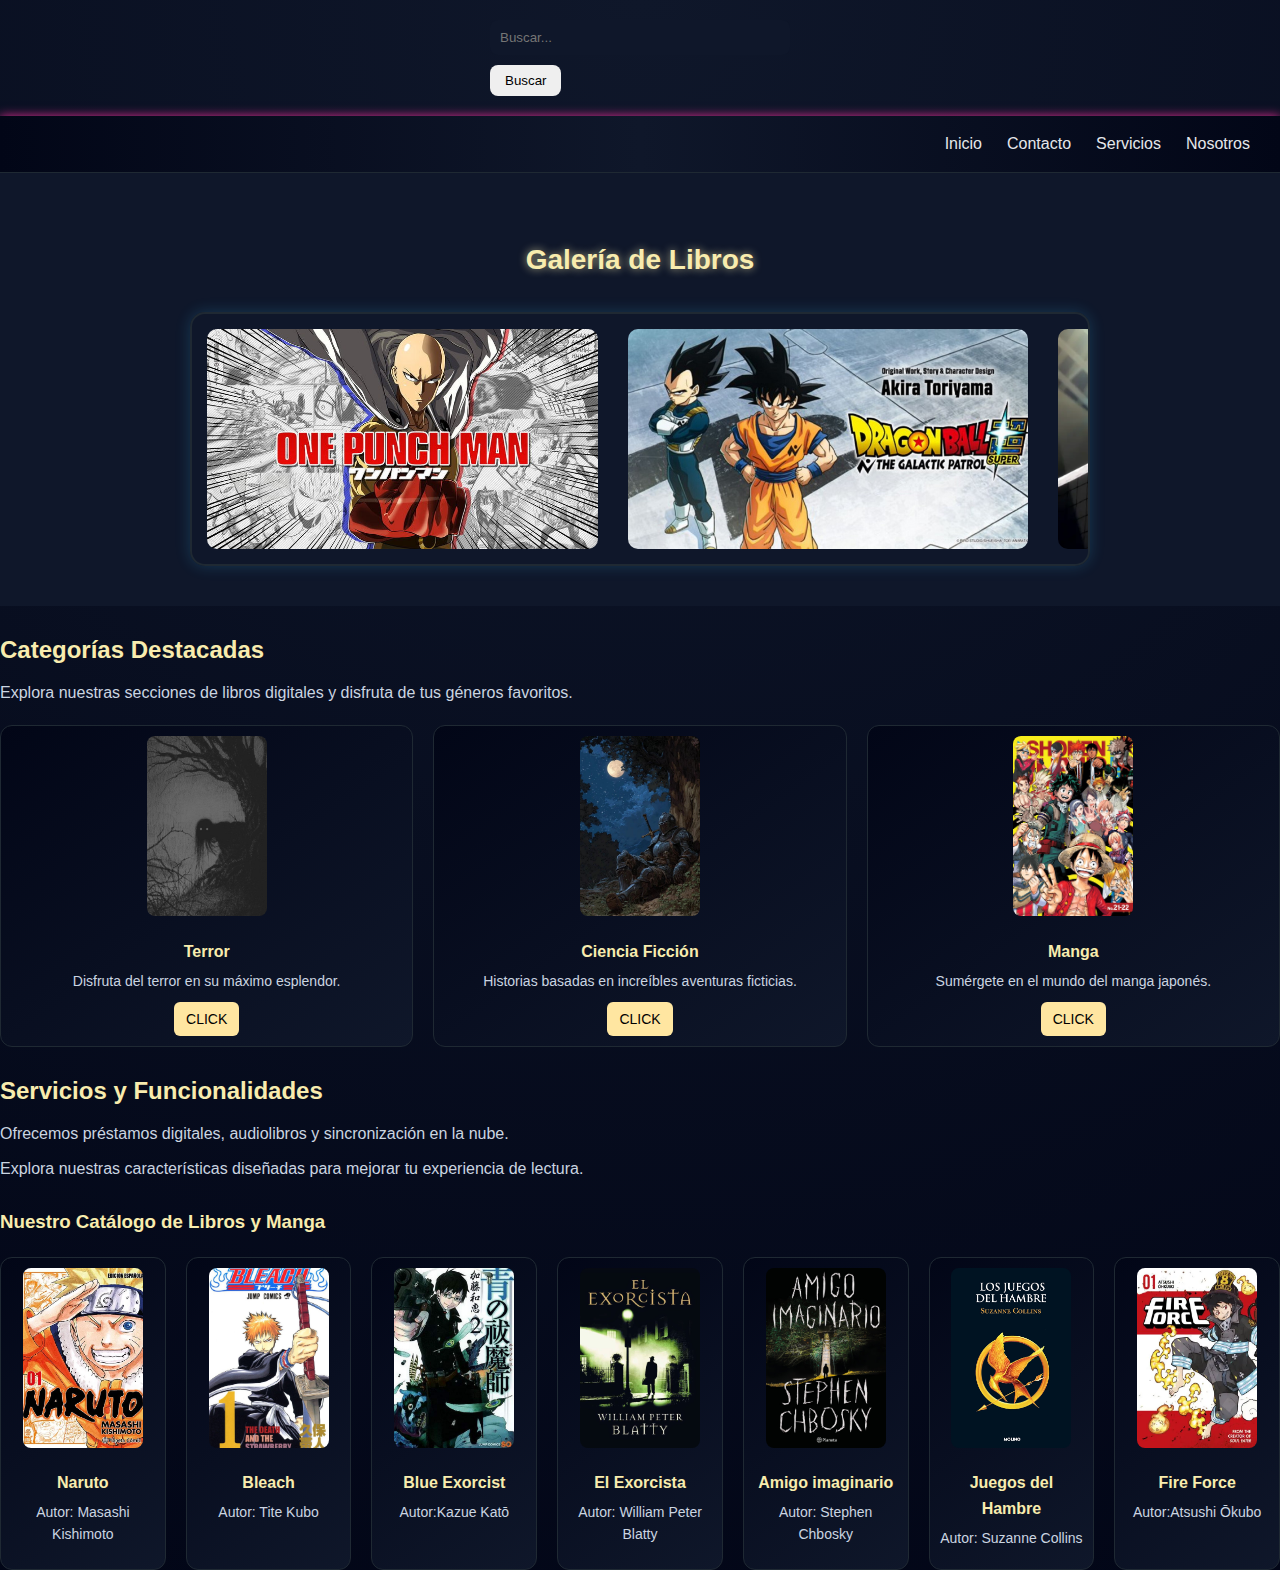
<file: inicio/html/index.html>
<!-- codigo basico de html-->
<!DOCTYPE html>
 <!-- español-ecuador -->
<html lang="es-EC">
<head>
    <meta charset="UTF-8">
    <meta name="viewport" content="width=device-width, initial-scale=1.0">
    <title>Contempla la biblioteca</title>
    <link rel="stylesheet" href="../css/style.css">
</head>
<body>
    <div class="buscador-container">
        <div id="mensajeError" class="mensaje-error"></div>
  <input type="text" id="buscador" placeholder="Buscar..." autocomplete="off">
  <div id="sugerencias"></div>
  <button id="btnBuscar">Buscar</button>
</div>

    <nav>
    <ul>
        <li><a href="../html/index.html">Inicio</a></li>
        <li><a href="../SERVICIO/contacto.html">Contacto</a></li>
        <li><a href="../SERVICIO/servicios.html">Servicios</a></li>
        <li><a href="../SERVICIO/nosotros.html">Nosotros</a></li>
    </ul>
</nav>

<script src="../scrip.js/scrip.js"></script>


<section class="ruleta">
    <h2 class="titulo">Galería de Libros</h2>
    <div class="ruleta-contenedor">
        <div class="ruleta-track">
            <img src="../fondos/saitama.jpg" alt="One Punch Man">
            <img src="../fondos/dragonball.jfif" alt="Dragon Ball">
            <img src="../fondos/haik.webp" alt="Haikyuu">
        </div>
    </div>
</section>
<section id="categorias">
    <h2>Categorías Destacadas</h2>
    <p>Explora nuestras secciones de libros digitales y disfruta de tus géneros favoritos.</p>

    <div class="galeria-libros">
        <article>
            <img src="../fondos/terrorlink.jpeg" alt="Terror">
            <h4>Terror</h4>
            <p>Disfruta del terror en su máximo esplendor.</p>
            <a href="terror.html" class="boton">CLICK</a>
        </article>

        <article>
            <img src="../fondos/ficcionlink.jpeg" alt="Ciencia Ficción">
            <h4>Ciencia Ficción</h4>
            <p>Historias basadas en increíbles aventuras ficticias.</p>
            <a href="ficcion.html" class="boton">CLICK</a>
        </article>

        <article>
            <img src="../fondos/manlink.jpeg" alt="Manga">
            <h4>Manga</h4>
            <p>Sumérgete en el mundo del manga japonés.</p>
            <a href="manga.html" class="boton">CLICK</a>
        </article>
    </div>
</section>

    </div>

 <section id="servicios">
            <h2>Servicios y Funcionalidades</h2>
            <p>Ofrecemos préstamos digitales, audiolibros y sincronización en la nube.</p>
            <p>Explora nuestras características diseñadas para mejorar tu experiencia de lectura.</p>
            
            <h3>Nuestro Catálogo de Libros y Manga</h3>
            <div class="galeria-libros">
                <article>
                    <img src="../fondos/naruto.webp" alt="Portada Naruto">
                    <h4>Naruto</h4>
                    <p>Autor: Masashi Kishimoto</p>
                </article>

                <article>
                    <img src="../fondos/bleach.jpeg" alt="Portada Bleach">
                    <h4>Bleach</h4>
                    <p>Autor: Tite Kubo</p>
                </article>

                <article>
                    <img src="../fondos/fuego.jfif" alt="Portada Blue Exorcist">
                    <h4>Blue Exorcist</h4>
                    <p>Autor:Kazue Katō</p>

                </article>

                <article>
                    <img src="../fondos/El exorcista.jpg" alt="Portada El Exorcista">
                    <h4>El Exorcista</h4>
                    <p>Autor: William Peter Blatty</p>
                </article>

                <article>
                    <img src="../fondos/1016591304992-portada-amigo-imaginario-stephen-chbosky-201907021446jpg.avif" alt="Portada Cien Años de Soledad">
                    <h4>Amigo imaginario</h4>
                    <p>Autor: Stephen Chbosky</p>
                </article>

                <article>
                    <img src="../fondos/71N9ipxBq-L._SL1500_.jpg" alt="Portada Juegos del Hambre">
                    <h4>Juegos del Hambre</h4>
                    <p>Autor: Suzanne Collins</p>
                </article>

                <article>
                    <img src="../fondos/force.webp" alt="Portada Fire Force">
                    <h4>Fire Force</h4>
                    <p>Autor:Atsushi Ōkubo</p>
                </article>

            </div>
        </section>

</body>
</html>
</file>
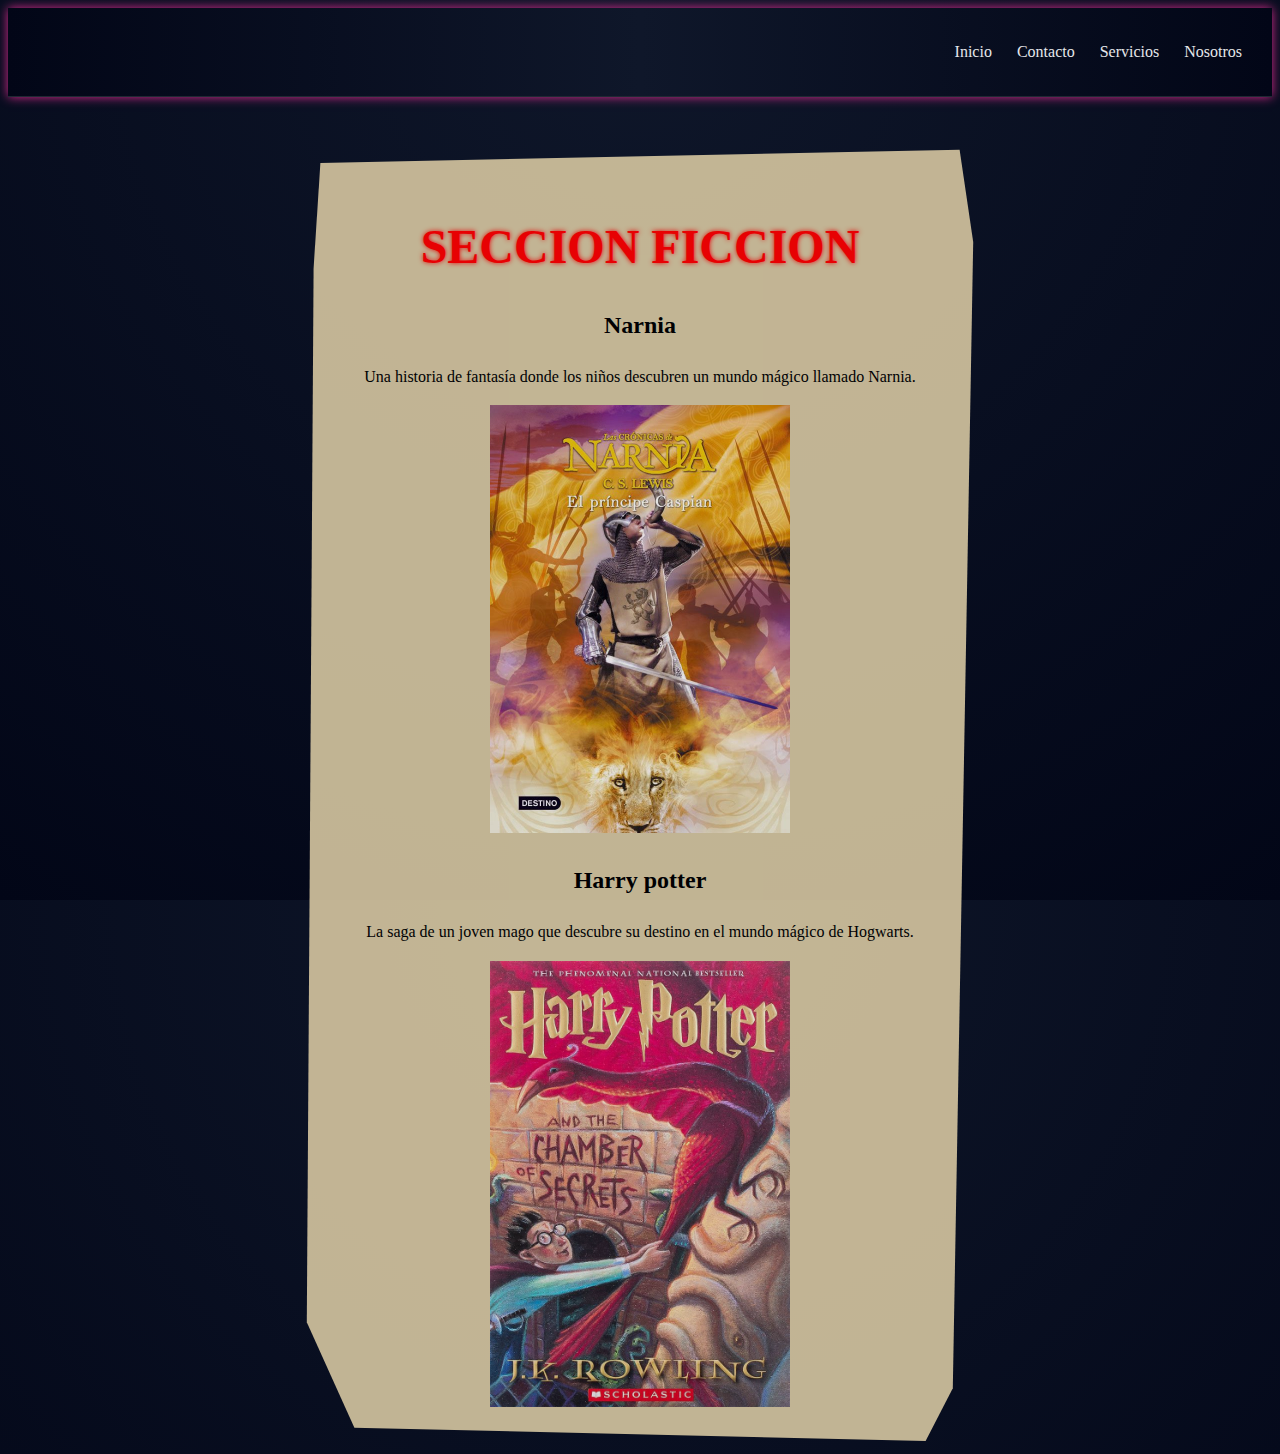
<file: inicio/html/ficcion.html>
<!DOCTYPE html>
<html lang="es-EC">
<head>
    <meta charset="UTF-8">
    <meta name="viewport" content="width=device-width, initial-scale=1.0">
    <link rel="stylesheet" href="../css/ficcion.css">
    <title>ficcion</title>
</head>
<body>
<nav>
    <ul >
        <li><a href="index.html">Inicio</a></li>
        <li><a href="../SERVICIO/contacto.html">Contacto</a></li>
        <li><a href="../SERVICIO/servicios.html">Servicios</a></li>
        <li><a href="../SERVICIO/nosotros.html">Nosotros</a></li>
    </ul>
</nav>
<div class="contenedor">
    <h1 class="brillo-rojo titulo">SECCION FICCION</h1>
<div class="letra">
    <h2> Narnia</h2>
    <p>Una historia de fantasía donde los niños descubren un mundo mágico llamado Narnia.</p>
  <a href="https://es.readanybook.com/leer-libros-online-gratis/las-cronicas-de-narnia-la-coleccion-completa-23097/">
   <img  src="../fondos/narnia.jpeg" alt="Ir a otra página" class="img-boton">
  </a>



   <h2> Harry potter</h2>
   <p>La saga de un joven mago que descubre su destino en el mundo mágico de Hogwarts.</p>
   <a href="https://es.readanybook.com/leer-libros-online-gratis/harry-potter-y-la-piedra-filosofal-15607/" >
<img  src="../fondos/harry.jpeg" alt="Ir a otra página" class="img-boton">
    </a>
</div>
</div>
</body>
</html>
</file>
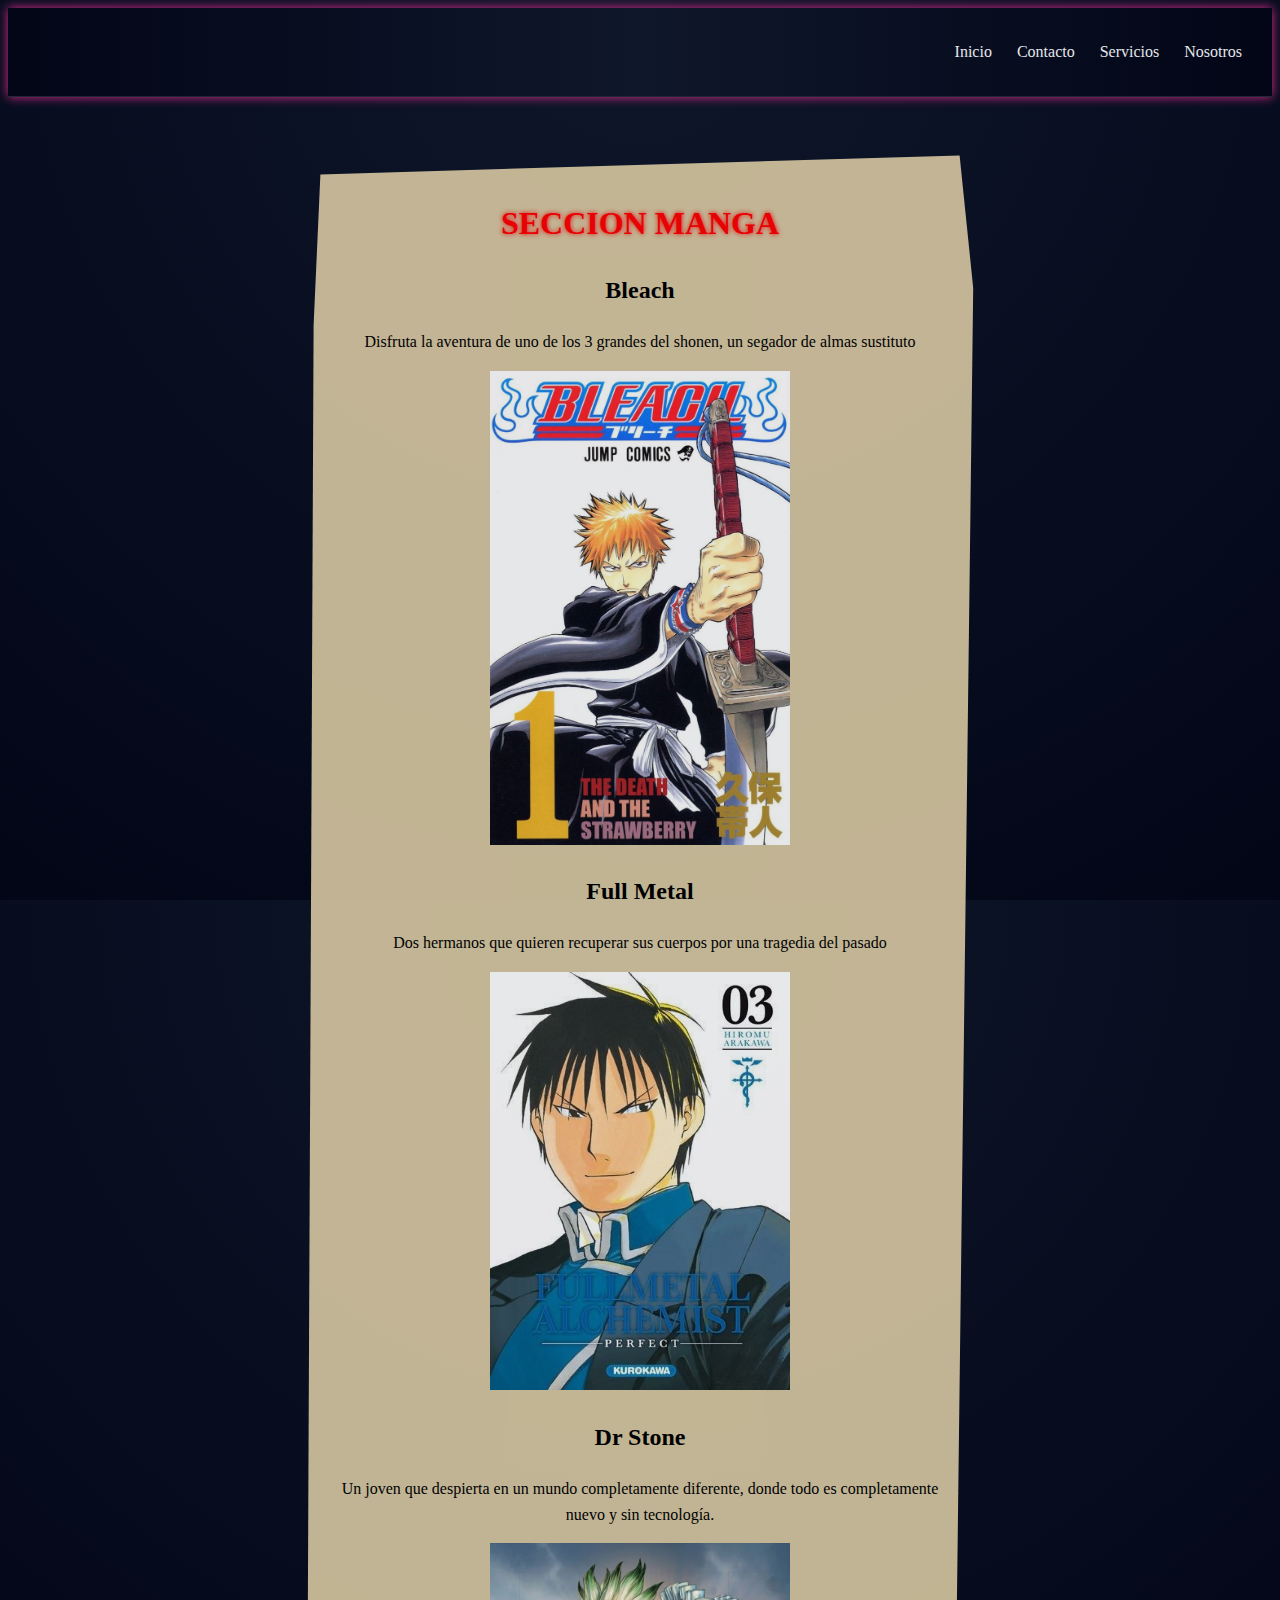
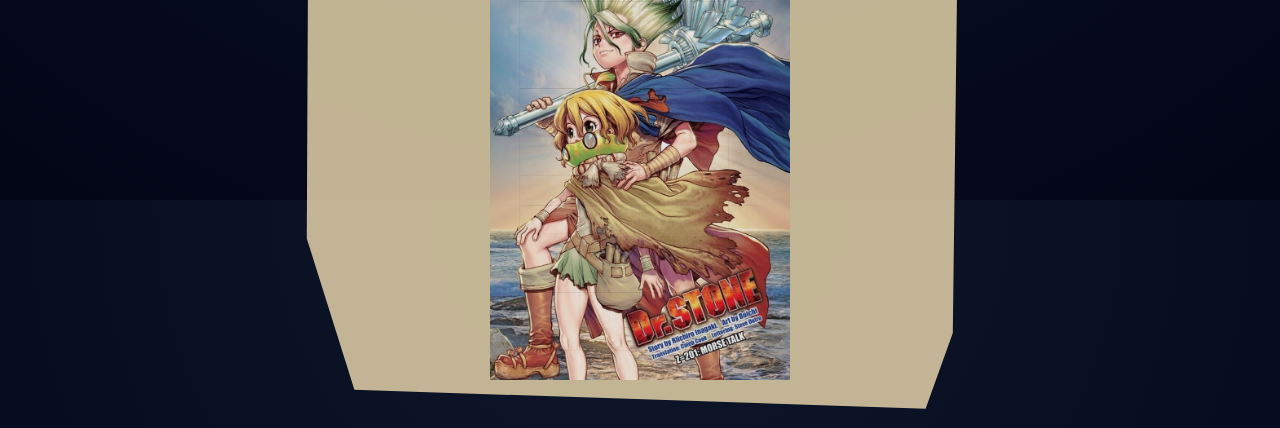
<file: inicio/html/manga.html>
<!DOCTYPE html>
<html lang="es-EC">
<head>
    <meta charset="UTF-8">
    <meta name="viewport" content="width=device-width, initial-scale=1.0">
    <title>manga</title>
</head>
<body>
    <nav>
    <ul >
        <li><a href="index.html">Inicio</a></li>
        <li><a href="../SERVICIO/contacto.html">Contacto</a></li>
        <li><a href="../SERVICIO/servicios.html">Servicios</a></li>
        <li><a href="../SERVICIO/nosotros.html">Nosotros</a></li>
    </ul>
</nav>
    <div class="contenedor">
    <h1 class="brillo-rojo" class="titulo" >SECCION MANGA</h1>
     <link rel="stylesheet" href="../css/manga.css">
    <div class="letra">
    <h2> Bleach</h2>
    <p>Disfruta la aventura de uno de los 3 grandes del shonen, un segador de almas sustituto </p>
   <a href="https://mangalector.com/manga/bleach/" >
    <img  src="../fondos/bleach.jpeg" alt="Ir a otra página" class="img-boton">
</a>

   <h2> Full Metal</h2>
   <p>Dos hermanos que quieren recuperar sus cuerpos por una tragedia del pasado </p>
   <a href="https://mangalector.com/manga/fullmetal-alchemist" >
    <img  src="../fondos/full metal.jpeg" alt="Ir a otra página" class="img-boton">
</a>

   <h2> Dr Stone </h2>
   <p>Un joven que despierta en un mundo completamente diferente, donde todo es completamente nuevo y sin tecnología.</p>
   <a href="https://mangalector.com/manga/dr-stone/" >
    <img  src="../fondos/dr.jpeg" alt="Ir a otra página" class="img-boton">
</a>
    </div>
</div>
</body>
</html>
</file>
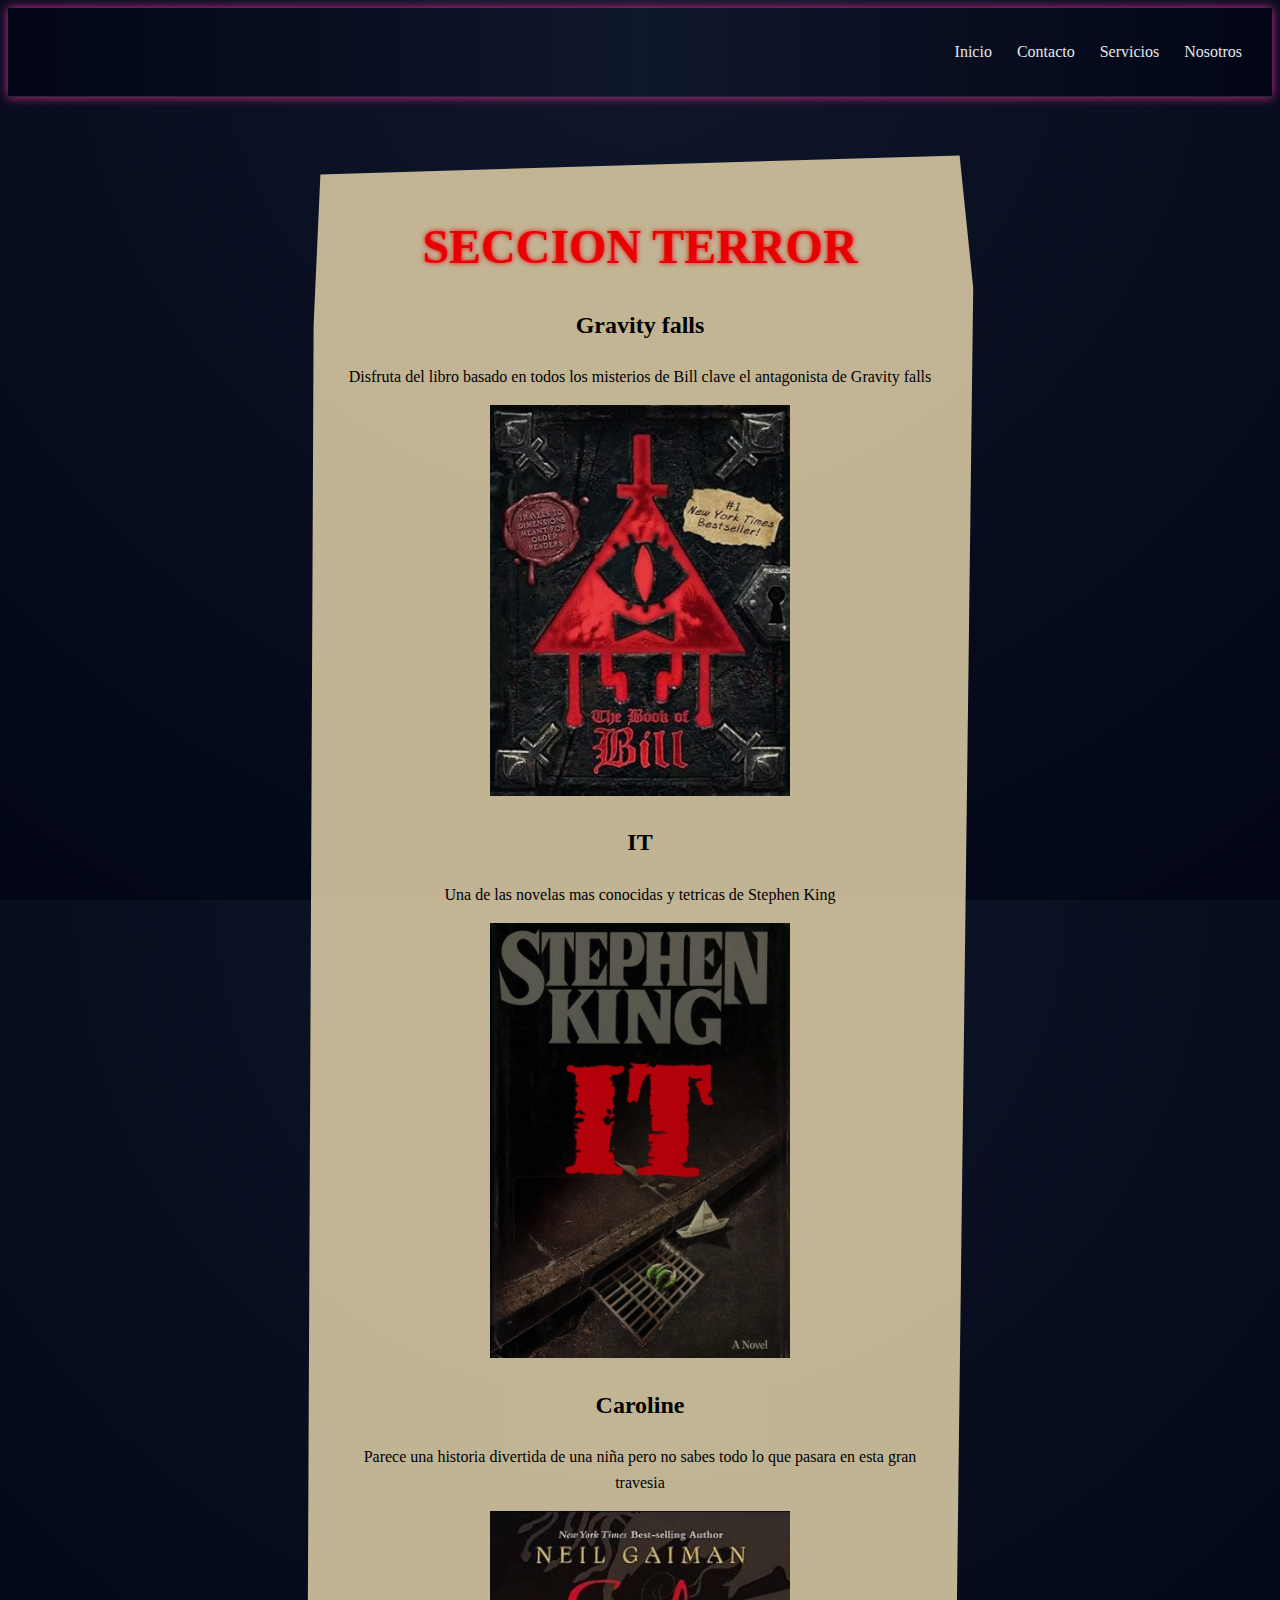
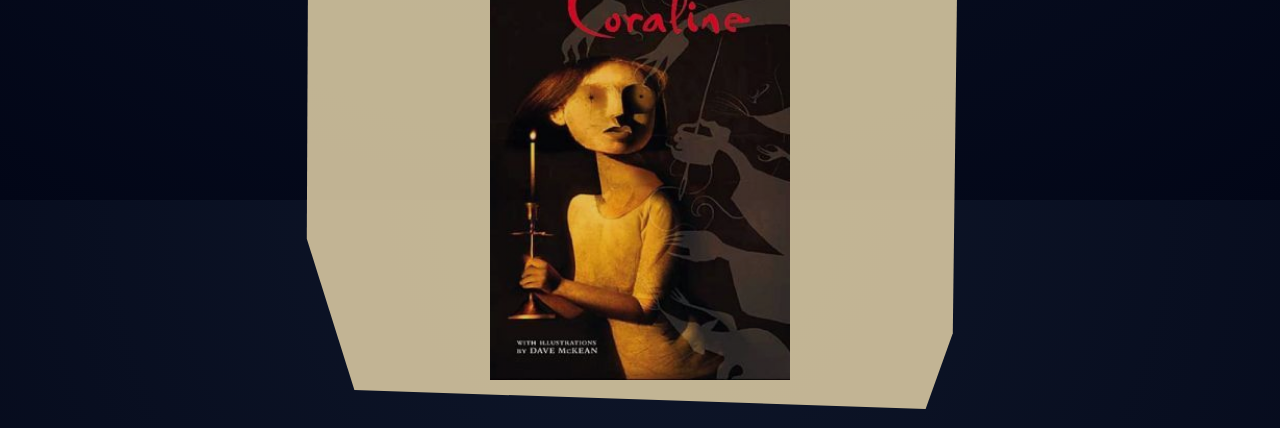
<file: inicio/html/terror.html>
<!DOCTYPE html>
<html lang="es-EC">
<head>
    <meta charset="UTF-8">
    <meta name="viewport" content="width=device-width, initial-scale=1.0">
    <link rel="stylesheet" href="../css/terror.css">
    <title>TERROR</title>
</head>
<body>
<nav>
    <ul >
        <li><a href="index.html">Inicio</a></li>
        <li><a href="../SERVICIO/contacto.html">Contacto</a></li>
        <li><a href="../SERVICIO/servicios.html">Servicios</a></li>
        <li><a href="../SERVICIO/nosotros.html">Nosotros</a></li>
    </ul>
</nav>

    <div class="contenedor">
    <h1 class="brillo-rojo titulo">SECCION TERROR</h1>
    <div class="galeria-libros">
     <h2 class="letra"> Gravity falls</h2>
<p class="letra">Disfruta del libro basado en todos los misterios de Bill clave el antagonista de Gravity falls</p>

 <a href="https://archive.org/details/el-libro-de-bill-1/page/n3/mode/2up">
  <img  src="../fondos/gravity.jpeg" alt="Ir a otra página" class="img-boton">
</a>




   <h2 class="letra"> IT</h2>
   <p class="letra">Una de las novelas mas conocidas y tetricas de Stephen King</p>
<a href="https://www.imperiallibrary.net/it-eso-stephen-king/">
  <img src="../fondos/it.jpg" alt="Ir a otra página" class="img-boton">
</a>

   <h2 class="letra"> Caroline </h2>
   <p class="letra">Parece una historia divertida de una niña pero no sabes todo lo que pasara en esta gran travesia</p>
  <a href="https://docs.google.com/file/d/0B_Q4k6k8MyYJbkFoLVdlWTJ0bzA/view?pli=1&resourcekey=0-ReugSdUUQH0747n74-_xDg">
  <img src="../fondos/caroline.jpeg" alt="Ir a otra página" class="img-boton">
  </a>
    </div>
</div>

</body>
</html>
</file>
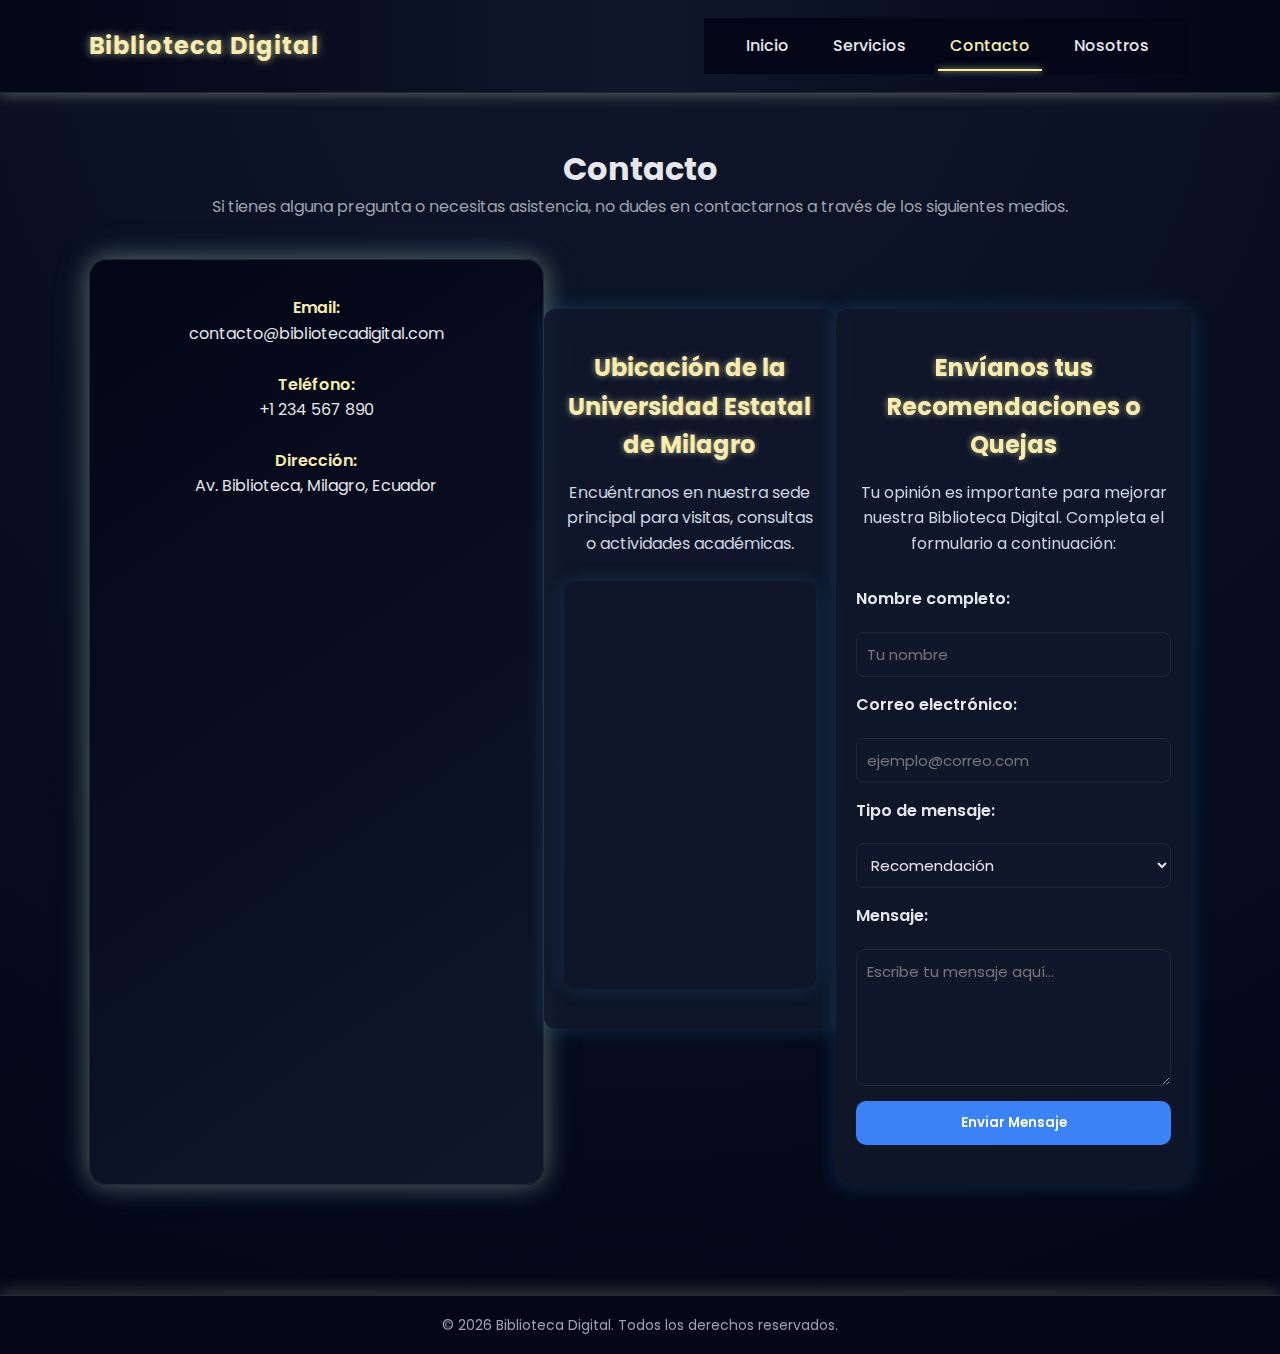
<file: inicio/SERVICIO/contacto.html>
<!DOCTYPE html>
<html lang="es">
<head>
  <meta charset="UTF-8">
  <meta name="viewport" content="width=device-width, initial-scale=1.0">
  <title>Contacto | Biblioteca Digital</title>
  <link rel="stylesheet" href="style.css">
</head>
<body>
    <header>
  <div class="nav-container">
    <h1 class="logo">Biblioteca Digital</h1>
    <nav>
      <ul>
        <li><a href="../html/index.html">Inicio</a></li>
        <li><a href="Servicios.html">Servicios</a></li>
        <li><a href="Contacto.html" class="activo">Contacto</a></li>
        <li><a href="nosotros.html">Nosotros</a></li>
      </ul>
    </nav>
  </div>
</header>

<main class="contenedor">

  <section class="intro">
    <h1>Contacto</h1>
    <p>
      Si tienes alguna pregunta o necesitas asistencia,  
      no dudes en contactarnos a través de los siguientes medios.
    </p>
  </section>

  <section class="contacto-info">
    <ul>
      <li>
        <strong>Email:</strong><br>
        contacto@bibliotecadigital.com
      </li>

      <li>
        <strong>Teléfono:</strong><br>
        +1 234 567 890
      </li>

      <li>
        <strong>Dirección:</strong><br>
        Av. Biblioteca, Milagro, Ecuador
      </li>
    </ul>
     <section id="ubicacion">
  <h2>Ubicación de la Universidad Estatal de Milagro</h2>
  <p>Encuéntranos en nuestra sede principal para visitas, consultas o actividades académicas.</p>

  <div class="mapa-container">
    <iframe src="https://www.google.com/maps/embed?pb=!1m14!1m12!1m3!1d3358.8627003873994!2d-79.60153031595569!3d-2.149681027923557!2m3!1f0!2f0!3f0!3m2!1i1024!2i768!4f13.1!5e1!3m2!1ses-419!2sec!4v1769736047972!5m2!1ses-419!2sec" 
      width="100%" 
      height="400" 
      style="border:0;" 
      allowfullscreen="" 
      loading="lazy" 
      referrerpolicy="no-referrer-when-downgrade">
    </iframe>
      
  </div>
</section>

    <section id="contacto-servicio">
  <h2>Envíanos tus Recomendaciones o Quejas</h2>
  <p>Tu opinión es importante para mejorar nuestra Biblioteca Digital. Completa el formulario a continuación:</p>

  <form class="form-contacto" action="#" method="POST">
    <label for="nombre">Nombre completo:</label>
    <input type="text" id="nombre" name="nombre" placeholder="Tu nombre" required>

    <label for="email">Correo electrónico:</label>
    <input type="email" id="email" name="email" placeholder="ejemplo@correo.com" required>

    <label for="tipo">Tipo de mensaje:</label>
    <select id="tipo" name="tipo">
      <option value="recomendacion">Recomendación</option>
      <option value="queja">Queja</option>
      <option value="consulta">Consulta</option>
    </select>

    <label for="mensaje">Mensaje:</label>
    <textarea id="mensaje" name="mensaje" rows="5" placeholder="Escribe tu mensaje aquí..." required></textarea>

    <button type="submit">Enviar Mensaje</button>
  </form>
</section>

</main>

<footer>
  <p>&copy; 2026 Biblioteca Digital. Todos los derechos reservados.</p>
</footer>

</body>
</html>
</file>
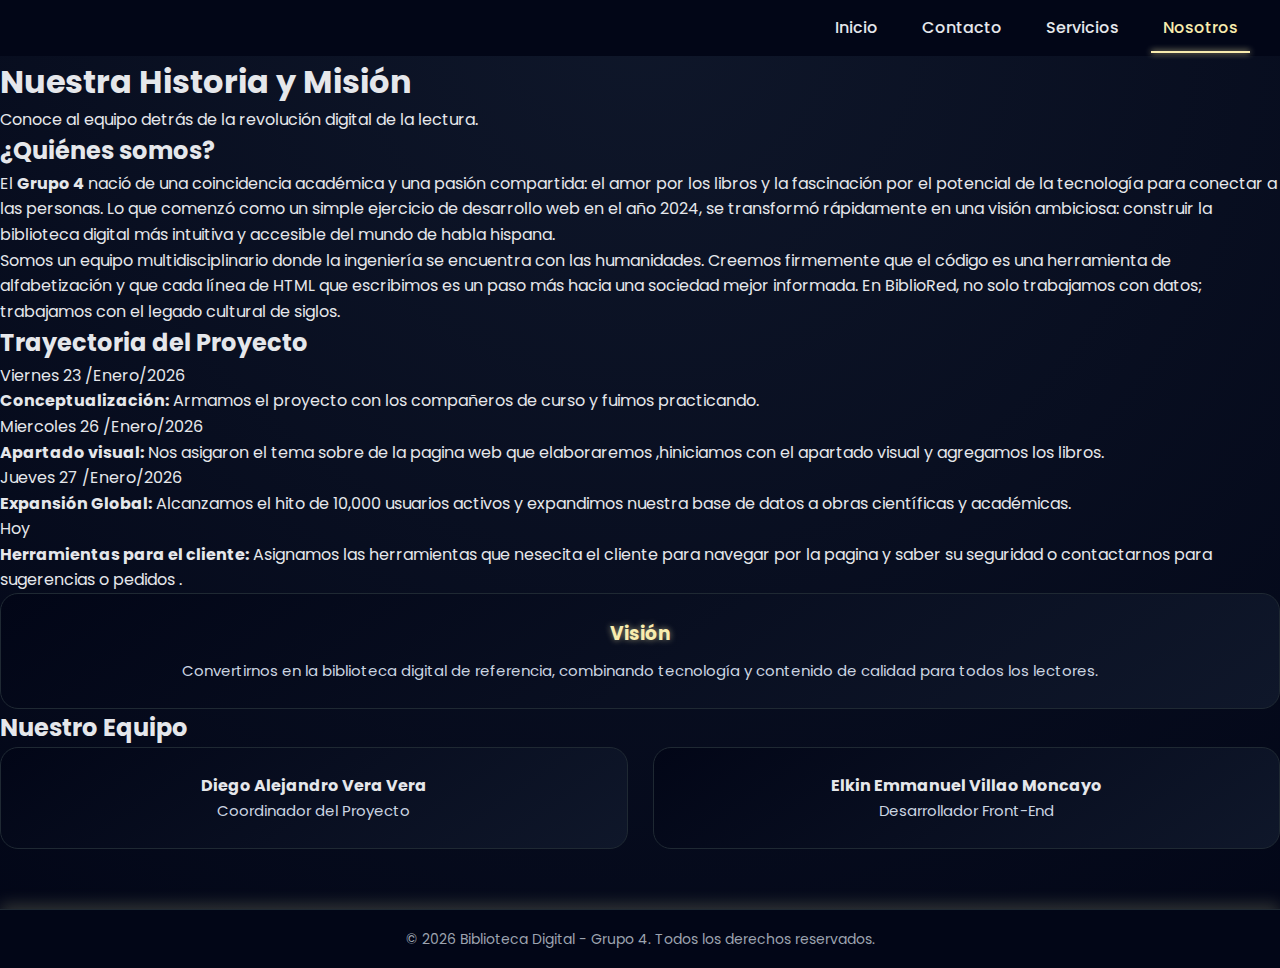
<file: inicio/SERVICIO/nosotros.html>
<!DOCTYPE html>
<html lang="es-EC">
<head>
    <meta charset="UTF-8">
    <meta name="viewport" content="width=device-width, initial-scale=1.0">
    <title>Nosotros | Biblioteca Digital</title>
    <link rel="stylesheet" href="style.css">
</head>
<body>

    <nav>
        <ul>
            <li><a href="../html/index.html">Inicio</a></li>
            <li><a href="contacto.html">Contacto</a></li>
            <li><a href="servicios.html">Servicios</a></li>
            <li><a href="nosotros.html" class="activo">Nosotros</a></li>
        </ul>
    </nav>
     <section class="titulo" id="nosotros">
            <div class="header-nosotros">
                
                <h1>Nuestra Historia y Misión</h1>
                <p class="subtitulo">Conoce al equipo detrás de la revolución digital de la lectura.</p>
            </div>

            <div class="bloque-contenido">
                <h2>¿Quiénes somos?</h2>
                <p>El <strong>Grupo 4</strong> nació de una coincidencia académica y una pasión compartida: el amor por los libros y la fascinación por el potencial de la tecnología para conectar a las personas. Lo que comenzó como un simple ejercicio de desarrollo web en el año 2024, se transformó rápidamente en una visión ambiciosa: construir la biblioteca digital más intuitiva y accesible del mundo de habla hispana.</p>
                 <p>Somos un equipo multidisciplinario donde la ingeniería se encuentra con las humanidades. Creemos firmemente que el código es una herramienta de alfabetización y que cada línea de HTML que escribimos es un paso más hacia una sociedad mejor informada. En BiblioRed, no solo trabajamos con datos; trabajamos con el legado cultural de siglos.</p>
            </div>

            <div class="timeline">
                <h2>Trayectoria del Proyecto</h2>
                <div class="evento">
                    <span class="fecha">Viernes 23 /Enero/2026</span>
                    <p><strong>Conceptualización:</strong> Armamos el proyecto con los compañeros de curso y fuimos practicando. </p>
                </div>

                <div class="evento">
                    <span class="fecha">Miercoles 26 /Enero/2026</span>
                    <p><strong>Apartado visual:</strong> Nos asigaron el tema sobre de la pagina web que elaboraremos ,hiniciamos con el apartado visual y agregamos los libros.</p>
                </div>

                <div class="evento">
                    <span class="fecha">Jueves 27 /Enero/2026</span>
                    <p><strong>Expansión Global:</strong> Alcanzamos el hito de 10,000 usuarios activos y expandimos nuestra base de datos a obras científicas y académicas.</p>
                </div>

                <div class="evento">
                    <span class="fecha">Hoy</span>
                    <p><strong>Herramientas para el cliente:</strong> Asignamos las herramientas que nesecita el cliente para navegar por la pagina y saber su seguridad o contactarnos para sugerencias o pedidos  .</p>
                </div>
                
            </div>

            <div class="card">
                <h3>Visión</h3>
                <p>Convertirnos en la biblioteca digital de referencia, combinando tecnología y contenido de calidad para todos los lectores.</p>
            </div>
        </section>

        <section class="equipo">
            <h2>Nuestro Equipo</h2>
            <div class="cards">

                <div class="card">
                    <h4>Diego Alejandro Vera Vera</h4>
                    <p>Coordinador del Proyecto</p>
                </div>

                <div class="card">
                    <h4>Elkin Emmanuel Villao Moncayo</h4>
                    <p>Desarrollador Front-End</p>
                </div>

            </div>
        </section>
    </div>

    <footer>
        <p>&copy; 2026 Biblioteca Digital - Grupo 4. Todos los derechos reservados.</p>
    </footer>

</body>
</html>
</file>
<file: inicio/css/ficcion.css>
html {
  height: 100%;
}

 /* fondo */
body {
  background: radial-gradient(circle at top, #0f172a, #020617);  /* fondo con degradado circular oscuro*/
  color: #e5e7eb; /* color del texto original */
  line-height: 1.6; /* espacio entre lineas de texto*/
}
 /* menú a la derecha */
nav {
  background: linear-gradient(90deg, #020617, #0f172a, #020617); /* fondo degradado horizontal del menu */
  border-bottom: 1px solid #1f2933; /* linea debajo de menu */
  box-shadow: 0 0 10px rgba(241, 45, 153, 0.89); /* sombra brillante*/
  padding: 15px 30px; /* espacio interno */
}
 /* menú a la derecha */
nav ul {
  list-style: none; /* quita los puntos de la lista */
  display: flex; /* hace que los elementos se acomoden en fila y puedas controlarlos fácilmente.x */
  justify-content: flex-end; /* menú a la derecha */
  gap: 25px;/* espacio entre opciones */
}
nav a {
  text-decoration: none;/* quita el subrayado */
  color: #e5e7eb;/* color de los enlaces */
  font-weight: 500;/* grosor del texto*/
  position: relative;/*  */
  transition: 0.3s;/*animacion suave al cambiar algo */
}
/*Cambia color al pasar el mouse*/
nav a:hover {
  color: #f8ecae;
}


.titulo {
  font-size: 3rem;/* tamaño grande*/
  margin-bottom: 20px;/* espacio debajo*/
  color: rgba(255, 0, 0, 0.767);
  text-shadow: 0 0 12px rgba(255,236,193,0.4);/* brillo alrededor del texto */
}
.letra {
    color: black;
}

.img-boton {
  width: 300px;
  cursor: pointer;/* mano al pasar el mouse*/
  transition: transform 0.3s, opacity 0.3s;
}

.img-boton:hover {
  transform: scale(1.05);
  opacity: 0.8;
}

.brillo-rojo {
  color: red;
  text-shadow: 0 0 5px red;
}




.contenedor{
    text-align: center;/* centra texto */
    padding: 20px;/* espacio interno */
    background-color: #d6c7a1;/* mfondo beige*/

    border-radius: 10px;
    box-shadow: 0 4px 8px rgb(20, 1, 1);
    margin: 40px auto;  
    max-width: 600px;
    
    opacity: 0.9;

   

  padding: 40px;
  clip-path: polygon(
    3% 2%, 97% 1%,
    99% 8%, 96% 95%,
    92% 99%, 8% 98%,
    1% 90%, 2% 10%
  );



}




.harry{
    width: 300px;
    height: 300px;
}

.narnia{
    width: 300px;
    height: 300px;
}
</file>
<file: inicio/css/manga.css>
html {
  height: 100%;
}

 /* fondo */
body {
  background: radial-gradient(circle at top, #0f172a, #020617);
  color: #e5e7eb;
  line-height: 1.6;
}
 /* menú a la derecha */
nav {
  background: linear-gradient(90deg, #020617, #0f172a, #020617);
  border-bottom: 1px solid #1f2933;
 box-shadow: 0 0 10px rgba(241, 45, 153, 0.89); /* sombra brillante*/
  padding: 15px 30px;
}
 /* menú a la derecha */
nav ul {
  list-style: none;
  display: flex;
  justify-content: flex-end; /* menú a la derecha */
  gap: 25px;
}
nav a {
  text-decoration: none;
  color: #e5e7eb;
  font-weight: 500;
  position: relative;
  transition: 0.3s;
}
/*Cambia color al pasar el mouse*/
nav a:hover {
  color: #f8ecae;
}


.titulo {
  font-size: 3rem;
  margin-bottom: 20px;
  color: rgba(255, 0, 0, 0.767);
  text-shadow: 0 0 12px rgba(255,236,193,0.4);
}
.letra {
    color: black;
}

.img-boton {
  width: 300px;
  cursor: pointer;
  transition: transform 0.3s, opacity 0.3s;
}

.img-boton:hover {
  transform: scale(1.05);
  opacity: 0.8;
}

.brillo-rojo {
  color: red;
  text-shadow: 0 0 5px red;
}




.contenedor{
    text-align: center;
    padding: 20px;
    background-color: #d6c7a1;

    border-radius: 10px;
    box-shadow: 0 4px 8px rgb(20, 1, 1);
    margin: 40px auto;  
    max-width: 600px;
    
    opacity: 0.9;

   

  padding: 40px;
  clip-path: polygon(
    3% 2%, 97% 1%,
    99% 8%, 96% 95%,
    92% 99%, 8% 98%,
    1% 90%, 2% 10%
  );



}



.bleach{
    width: 300px;
    height: 300px;
}

.fullmetal{
    width: 300px;
    height: 300px;
}

.drstone{
    width: 300px;
    height: 300px;
}
</file>
<file: inicio/css/terror.css>
html {
  height: 100%;
}

 /* fondo */
body {
  background: radial-gradient(circle at top, #0f172a, #020617);
  color: #e5e7eb;
  line-height: 1.6;
}
 /* menú a la derecha */
nav {
  background: linear-gradient(90deg, #020617, #0f172a, #020617);
  border-bottom: 1px solid #1f2933;
  box-shadow: 0 0 10px rgba(241, 45, 153, 0.89); /* sombra brillante*/
  padding: 15px 30px;
}
 /* menú a la derecha */
nav ul {
  list-style: none;
  display: flex;
  justify-content: flex-end; /* menú a la derecha */
  gap: 25px;
}
nav a {
  text-decoration: none;
  color: #e5e7eb;
  font-weight: 500;
  position: relative;
  transition: 0.3s;
}
/*Cambia color al pasar el mouse*/
nav a:hover {
  color: #f8ecae;
}


.titulo {
  font-size: 3rem;
  margin-bottom: 20px;
  color: rgba(255, 0, 0, 0.767);
  text-shadow: 0 0 12px rgba(255,236,193,0.4);
}
.letra {
    color: black;
}

.img-boton {
  width: 300px;
  cursor: pointer;
  transition: transform 0.3s, opacity 0.3s;
}

.img-boton:hover {
  transform: scale(1.05);
  opacity: 0.8;
}

.brillo-rojo {
  color: red;
  text-shadow: 0 0 5px red;
}




.contenedor{
    text-align: center;
    padding: 20px;
    background-color: #d6c7a1;

    border-radius: 10px;
    box-shadow: 0 4px 8px rgb(20, 1, 1);
    margin: 40px auto;  
    max-width: 600px;
    
    opacity: 0.9;

   

  padding: 40px;
  clip-path: polygon(
    3% 2%, 97% 1%,
    99% 8%, 96% 95%,
    92% 99%, 8% 98%,
    1% 90%, 2% 10%
  );



}


.gravity{
    width: 300px;
    height: 300px;
}

.it{
    width: 300px;
    height: 300px;
}

.caroline{
    width: 300px;
    height: 300px;
      
}
</file>
<file: inicio/SERVICIO/style.css>
@import url('https://fonts.googleapis.com/css2?family=Poppins:wght@300;400;600;700&display=swap');

* {
  margin: 0;
  padding: 0;
  box-sizing: border-box;
  font-family: 'Poppins', sans-serif;
}

body {
  background: radial-gradient(circle at top, #0f172a, #020617);
  color: #e5e7eb;
  line-height: 1.6;
}

/* ===== HEADER ===== */
header {
  background: linear-gradient(90deg, #020617, #0f172a, #020617);
  border-bottom: 1px solid #1f2933;
  box-shadow: 0 0 15px rgba(229, 251, 196, 0.4);
}

.nav-container {
  max-width: 1150px;
  margin: auto;
  padding: 18px 24px;
  display: flex;
  justify-content: space-between;
  align-items: center;
}

.logo {
  font-size: 24px;
  font-weight: 700;
  color: #f8ecae;
  letter-spacing: 1px;
  text-shadow: 0 0 8px rgba(248,236,174,0.7);
}

nav ul {
  list-style: none;
  display: flex;
  gap: 25px;
}

nav a {
  text-decoration: none;
  color: #e5e7eb;
  font-weight: 500;
  position: relative;
}

nav a::after {
  content: "";
  position: absolute;
  left: 0;
  bottom: -6px;
  width: 0%;
  height: 2px;
  background: #f8ecae;
  transition: 0.3s;
  box-shadow: 0 0 6px #f8ecae;
}

nav a:hover::after,
nav a.activo::after {
  width: 100%;
}

nav a:hover,
nav a.activo {
  color: #f8ecae;
}

/* ===== MAIN ===== */
.contenedor {
  max-width: 1150px;
  margin: auto;
  padding: 50px 24px;
}

.intro {
  text-align: center;
  margin-bottom: 40px;
}

.intro h2 {
  font-size: 36px;
  margin-bottom: 10px;
  color: #f9fafb;
  text-shadow: 0 0 12px rgba(255, 236, 193, 0.4);
}

.intro p {
  color: #9ca3af;
}

/* ===== LISTA ===== */
.lista-servicios ul {
  background: rgba(2,6,23,0.8);
  padding: 25px;
  border-radius: 12px;
  border: 1px solid #1f2933;
  margin-bottom: 45px;
  box-shadow: 0 0 20px rgba(56,189,248,0.15);
  text-align: center;
}

.lista-servicios li {
  margin-bottom: 10px;
  position: relative;
}

.lista-servicios li::before {
  color: #38bdf8;
}

/* ===== TARJETAS ===== */
.cards {
  display: grid;
  grid-template-columns: repeat(auto-fit, minmax(230px, 1fr));
  gap: 25px;
}

.card {
  background: linear-gradient(145deg, #020617, #0f172a);
  padding: 25px;
  border-radius: 18px;
  border: 1px solid #1f2933;
  transition: 0.3s ease;
  position: relative;
  overflow: hidden;
  text-align: center;
}

.card::before {
  content: "";
  position: absolute;
  inset: 0;
  background: linear-gradient(120deg, transparent, rgba(239,68,68,0.15), transparent);
  opacity: 0;
  transition: 0.3s;
}

.card:hover::before {
  opacity: 1;
}

.card:hover {
  transform: translateY(-10px) scale(1.02);
  box-shadow: 
    0 0 25px #f8e0bd66,
    0 0 40px rgba(56,189,248,0.2);
}

.card h3 {
  margin-bottom: 10px;
  color: #f8ecae;
  text-shadow: 0 0 6px rgba(248,236,174,0.6);
}

.card p {
  color: #cbd5e1;
  font-size: 15px;
}

/* ===== FOOTER ===== */
footer {
  background: #020617;
  border-top: 1px solid #1f2933;
  text-align: center;
  padding: 18px;
  margin-top: 60px;
  font-size: 14px;
  color: #9ca3af;
  box-shadow: 0 -5px 15px rgba(236, 232, 167, 0.2);
}
/* ===== CONTACTO ===== */

.contacto-info {
  display: flex;
  justify-content: center;
  margin-top: 40px;
}

.contacto-info ul {
  list-style: none;
  background: linear-gradient(145deg, #020617, #0f172a);
  padding: 35px 45px;
  border-radius: 18px;
  border: 1px solid #1f2933;
  box-shadow: 
    0 0 25px #eee9ba59,
    0 0 40px rgba(56,189,248,0.15);
  text-align: center;
  max-width: 500px;
  width: 100%;
}

.contacto-info li {
  margin-bottom: 25px;
  font-size: 16px;
  color: #e5e7eb;
}

.contacto-info li:last-child {
  margin-bottom: 0;
}

.contacto-info strong {
  color: #f8ecae;
  font-weight: 600;
}

.contacto-info li:hover {
  transform: scale(1.03);
  transition: 0.3s;
  text-shadow: 0 0 6px rgba(248,236,174,0.6);
}
/* ===== Sección Servicios ===== */
#servicios {
    padding: 60px 20px;
    background-color: #f9f9f9;
    text-align: center;
}

#servicios h2 {
    font-size: 2.5rem;
    margin-bottom: 15px;
    color: #111827;
    font-weight: 700;
}

#servicios p {
    font-size: 1.1rem;
    margin-bottom: 30px;
    color: #4b5563;
}

#servicios h3 {
    font-size: 1.8rem;
    margin: 40px 0 20px;
    color: #111827;
}

/* ===== Galería de Libros ===== */
.galeria-libros {
    display: grid;
    grid-template-columns: repeat(auto-fit, minmax(180px, 1fr));
    gap: 25px;
    justify-items: center;
    margin-top: 20px;
}

.galeria-libros article {
    background-color: #ffffff;
    border-radius: 12px;
    overflow: hidden;
    box-shadow: 0 8px 20px rgba(0, 0, 0, 0.12);
    transition: transform 0.3s ease, box-shadow 0.3s ease;
    width: 100%;
    max-width: 200px;
    text-align: center;
    padding-bottom: 15px;
}

.galeria-libros article:hover {
    transform: translateY(-5px);
    box-shadow: 0 12px 25px rgba(0, 0, 0, 0.2);
}

.galeria-libros img {
    width: 100%;
    height: 260px;
    object-fit: cover;
}

.galeria-libros h4 {
    margin: 10px 0 5px;
    font-size: 1.1rem;
    color: #1f2937;
}

.galeria-libros p {
    font-size: 0.9rem;
    color: #6b7280;
}

/* ===== Responsive Ajustes ===== */
@media (max-width: 768px) {
    .galeria-libros img {
        height: 220px;
    }
}

@media (max-width: 480px) {
    #servicios h2 {
        font-size: 2rem;
    }
    #servicios h3 {
        font-size: 1.5rem;
    }
}
/* Estilos para el nav */
nav {
  background-color: #020617; /* puedes poner el color que quieras */
  padding: 15px 30px;
}

nav ul {
  list-style: none;
  display: flex;
  justify-content: flex-end; /* esto alinea los elementos a la derecha */
  gap: 20px; /* espacio entre los links */
}

nav a {
  text-decoration: none;
  color: #e5e7eb;
  font-weight: 500;
  padding: 8px 12px;
  border-radius: 6px;
  transition: 0.3s;
}

#contacto-servicio {
  background: rgba(15, 23, 42, 0.9);
  padding: 40px 20px;
  border-radius: 12px;
  margin-top: 50px;
  max-width: 400px;
  margin-left: auto;
  margin-right: auto;
  color: #e5e7eb;
  box-shadow: 0 0 20px rgba(56, 189, 248, 0.2);
}

#contacto-servicio h2 {
  text-align: center;
  margin-bottom: 15px;
  color: #f8ecae;
  text-shadow: 0 0 6px rgba(248, 236, 174, 0.6);
}

#contacto-servicio p {
  text-align: center;
  margin-bottom: 30px;
  color: #cbd5e1;
}

.form-contacto {
  display: flex;
  flex-direction: column;
  gap: 15px;
}

.form-contacto label {
  font-weight: 600;
  margin-bottom: 5px;
}

.form-contacto input,
.form-contacto select,
.form-contacto textarea {
  padding: 10px;
  border-radius: 8px;
  border: 1px solid #1f2933;
  background: #0f172a;
  color: #e5e7eb;
  font-size: 15px;
}

.form-contacto input:focus,
.form-contacto select:focus,
.form-contacto textarea:focus {
  outline: none;
  border-color: #3b82f6;
  box-shadow: 0 0 8px #3b82f6;
}

.form-contacto button {
  padding: 12px;
  background-color: #3b82f6;
  color: #fff;
  border: none;
  border-radius: 10px;
  font-weight: 600;
  cursor: pointer;
  transition: 0.3s;
}

.form-contacto button:hover {
  background-color: #2563eb;
  transform: scale(1.03);
}
#ubicacion {
  padding: 40px 20px;
  max-width: 900px;
  margin: auto;
  text-align: center;
  background: rgba(15, 23, 42, 0.9);
  border-radius: 12px;
  margin-top: 50px;
  color: #e5e7eb;
  box-shadow: 0 0 20px rgba(56, 189, 248, 0.2);
}

#ubicacion h2 {
  color: #f8ecae;
  text-shadow: 0 0 6px rgba(248, 236, 174, 0.6);
  margin-bottom: 15px;
}

#ubicacion p {
  color: #cbd5e1;
  margin-bottom: 25px;
}

.mapa-container {
  border-radius: 12px;
  overflow: hidden;
  box-shadow: 0 0 20px rgba(56, 189, 248, 0.15);
}
</file>
<file: inicio/css/style.css>
/* ===== RESET limpia toda la pantalla ===== */
* { margin: 0; /* quita margenes por defecto*/
  padding: 0; /* quita espacios internos por defecto */
  box-sizing: border-box; 
  font-family: 'Poppins', sans-serif;
 }
/* fondo */
body {
  background: radial-gradient(circle at top, #0f172a, #020617);
  color: #e5e7eb;
  line-height: 1.6;
}

/* ===== NAVegador DERECHO estilo ===== */
nav {
  background: linear-gradient(90deg, #020617, #0f172a, #020617);
  border-bottom: 1px solid #1f2933;

  box-shadow: 0 0 10px rgba(241, 45, 153, 0.89); /* sombra brillante*/
  padding: 15px 30px;
}

nav ul {
  list-style: none;
  display: flex;
  justify-content: flex-end; /* menú a la derecha */
  gap: 25px;
}
/* estilo de los enlaces del menú */
nav a {
  text-decoration: none;
 color: #e5e7eb;
  font-weight: 500;
  position: relative;
  transition: 0.3s;
}
/*cambia el color al pasar el mouse */
nav a:hover {
  color: #f8ecae;
}

/* ===== CONTENEDOR PRINCIPAL  no vale ===== */
.contenedor {
  max-width: 1000px;
  margin: auto;
  padding: 40px 20px;
  text-align: center;
}

.titulo {
  color: #ee33a0;
  text-shadow: 0 0 12px rgb(230, 74, 133);
  font-size: 3rem;
  margin-bottom: 20px;
}


.contenedor p {
  color: #cbd5e1;
  font-size: 1.1rem;
  margin-bottom: 20px;
}

/* ===== IMÁGENES PEQUEÑAS ===== */
.contenedor img {
  width: 180px;     /* ancho fijo */
  height: 120px;    /* altura fija */
  object-fit: cover;
  border-radius: 12px;
  margin: 10px 0;
  border: 1px solid #1f2933;
  box-shadow: 0 0 10px rgba(56,189,248,0.15);
  transition: transform 0.3s;
}
/* Contenedor de cada imagen + botón */
.contenedor img + .boton {
  display: block;
  width: 100px;
  height: auto;
  margin: 10px auto 30px;
  text-align: center;
}


.contenedor img:hover {
  transform: scale(1.05);

}

.boton:hover {
  background-color: #a0a2a5;
  transform: scale(1.05);
}

/* ===== SECCIONES ===== */
h2, h3, h4 {
  color: #f8ecae;
  margin-top: 25px;
  margin-bottom: 10px;
}

p {
  margin-bottom: 10px;
  color: #cbd5e1;
}
/*adaptacion/*

/* ===== RESPONSIVE ===== */
@media (max-width: 768px) {
  .contenedor img {
    width: 140px;
    height: 100px;
  }
}

@media (max-width: 480px) {
  .contenedor img {
    width: 120px;
    height: 90px;
  }

  .titulo {
    font-size: 2rem;
  }
}
/* ===== GALERÍA DE LIBROS ===== */
.galeria-libros {
  display: grid;
  grid-template-columns: repeat(auto-fit, minmax(150px, 1fr));
  gap: 20px;
  margin-top: 20px;
}

.galeria-libros article {
  background: linear-gradient(145deg, #020617, #0f172a);
  border-radius: 12px;
  padding: 10px;
  border: 1px solid #1f2933;
  text-align: center;
  transition: transform 0.3s, box-shadow 0.3s;
}

.galeria-libros article:hover {
  transform: translateY(-5px) scale(1.03);
  box-shadow: 0 0 20px rgba(56, 189, 248, 0.3);
}

.galeria-libros img {
  width: 120px;      /* tamaño uniforme de imagen */
  height: 180px;     /* mantener proporción */
  object-fit: cover; /* recorta si es necesario */
  border-radius: 8px;
  margin-bottom: 10px;
}

/* Títulos y autor */
.galeria-libros h4 {
  font-size: 16px;
  margin: 5px 0;
  color: #f8ecae;
}

.galeria-libros p {
  font-size: 14px;
  color: #cbd5e1;
  margin-bottom: 10px;
}

/* Botón debajo de cada imagen */
.galeria-libros .boton {
  display: inline-block;
  padding: 6px 12px;
  background-color: #ffe6a1;
  color: rgb(0, 0, 0);
  text-decoration: none;
  border-radius: 6px;
  font-size: 14px;
  transition: background-color 0.3s, transform 0.3s;
}

.galeria-libros .boton:hover {
  box-shadow: #f8ecae 0px 4px 6px -1px, #f8ecae 0px 2px 4px -1px;
  background-color: #f5f3de;
  transform: translateY(-2px);
}
.ruleta {
    padding: 40px 20px;
    background: #0f172a;
    color: #fff;
    text-align: center;
}

.ruleta h2 {
    margin-bottom: 30px;
    font-size: 28px;
    color: #f8ecae;
    text-shadow: 0 0 8px rgba(248,236,174,0.7);
}

/* Contenedor de la ruleta */
.ruleta-contenedor {
    overflow: hidden;
    width: 100%;
    max-width: 900px;
    margin: 0 auto;
    border-radius: 15px;
    border: 2px solid #1f2933;
    box-shadow: 0 0 15px rgba(56,189,248,0.2);
}

/* Track que se mueve */
.ruleta-track {
    display: flex;
    animation: girar 20s linear infinite;
}

/* Imágenes de la ruleta */
.ruleta-track img {
    width: 400px;
    height: 220px;
    margin: 15px;
    border-radius: 10px;
    object-fit: cover;
    transition: transform 0.3s;
}



/* Animación de desplazamiento */
@keyframes girar {
    0% { transform: translateX(0); }
    100% { transform: translateX(-50%); }
}

/* buscador */


.buscador-container {
  position: relative;
  width: 300px;
  margin: 20px auto;
}

#buscador {
  width: 100%;
  padding: 10px;
  border-radius: 8px;
  border: none;
  outline: none;
}

#sugerencias {
  position: absolute;
  width: 100%;
  background: #1e293b;
  border-radius: 8px;
  margin-top: 5px;
  max-height: 150px;
  overflow-y: auto;
  display: none;
}

#sugerencias div {
  padding: 8px;
  cursor: pointer;
}

#sugerencias div:hover {
  background: #334155;
}

#btnBuscar {
  margin-top: 10px;
  padding: 8px 15px;
  border: none;
  border-radius: 8px;
  cursor: pointer;
}

#buscador {
  background-color: #0f172a;  /* Color del envase */
  color: rgba(137, 147, 231, 0.925);               /* Color del texto */
}

/*error*/
.mensaje-error {
  position: fixed;
  top: 20px;
  right: 20px;
  background: #dc2626;
  color: white;
  padding: 15px 20px;
  border-radius: 10px;
  box-shadow: 0 0 15px rgba(0,0,0,0.4);
  display: none;
  font-weight: bold;
  z-index: 9999;
  animation: aparecer 0.3s ease;
}

@keyframes aparecer {
  from {
    opacity: 0;
    transform: translateY(-10px);
  }
  to {
    opacity: 1;
    transform: translateY(0);
  }
}
</file>
